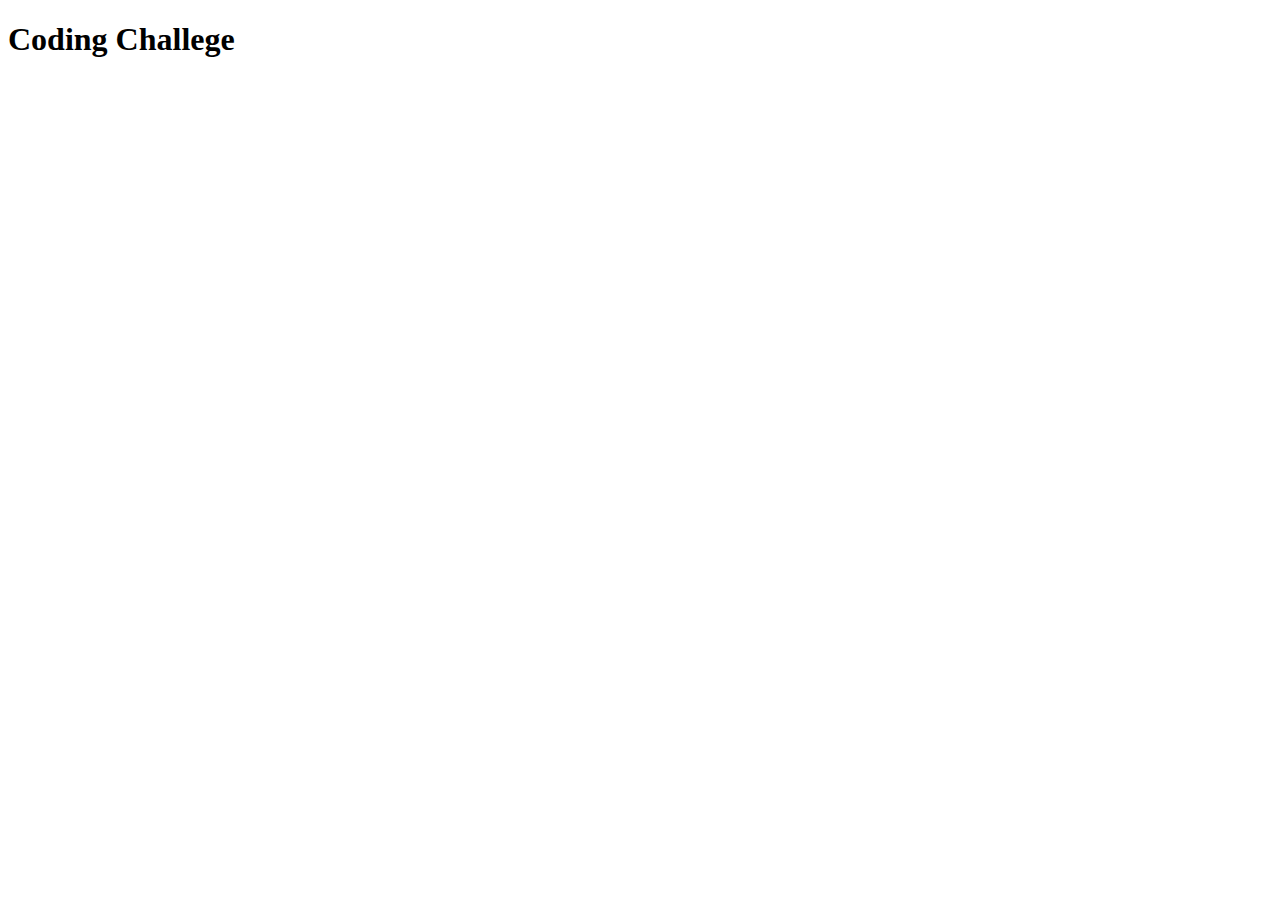
<file: CodingChalleges_1/index.html>
<!DOCTYPE html>
<html>
    <head>
        <title>Section 2 : JavaScript Basics</title>

    </head>
    <body>
        <h1>Coding Challege </h1>
        
    </body>
    <script src="script.js"></script>
    </script>
</html>
</file>
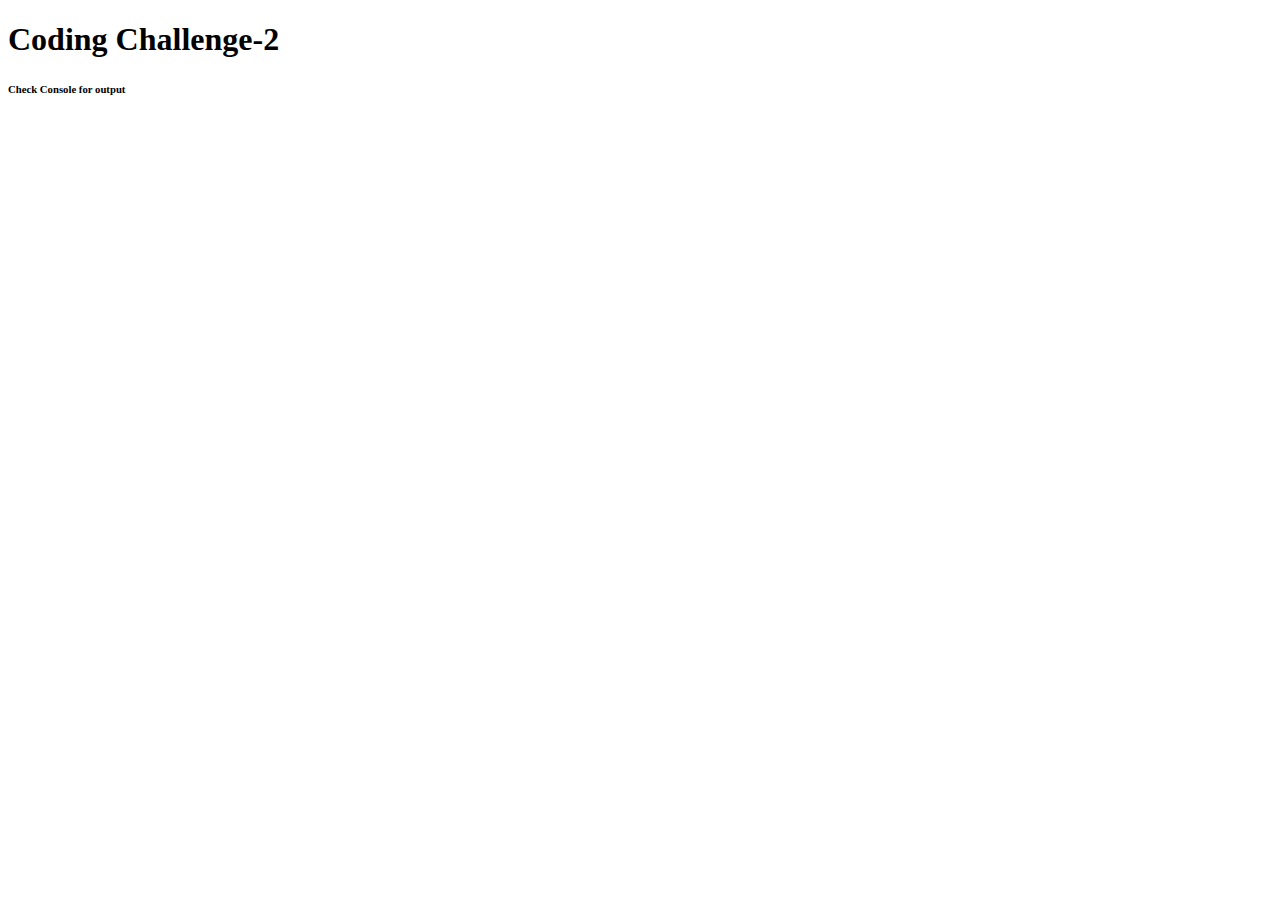
<file: CodingChallenges_2/index.html>
<!DOCTYPE html>
<html>
<head>
	<title>CodingChallenge_2</title>
</head>
<body>
	<h1>Coding Challenge-2</h1>
	<h6>Check Console for output</h6>
</body>
<script type="text/javascript" src="script.js"></script>
</html>
</file>
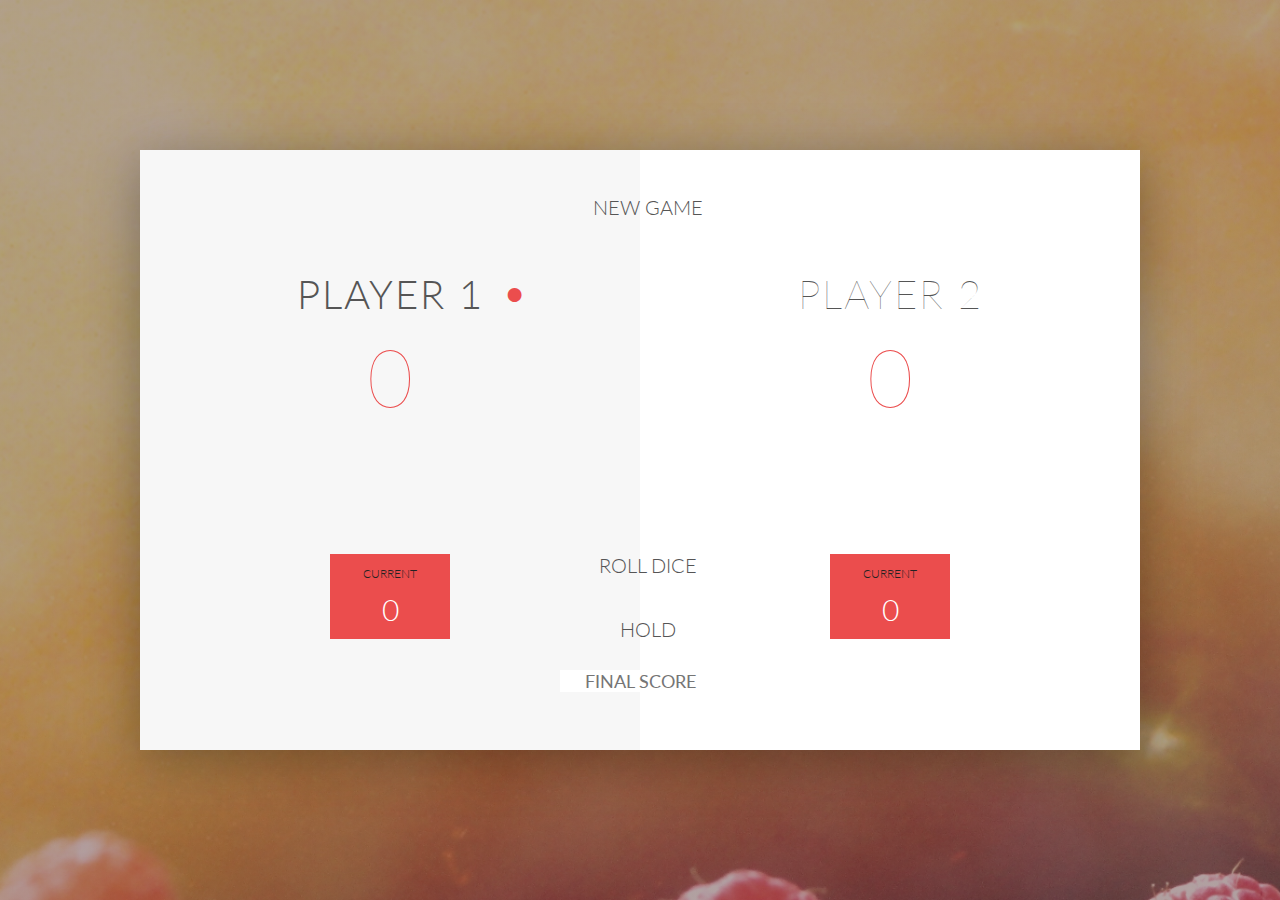
<file: DOM-pig-game/index.html>
<!DOCTYPE html>
<html lang="en">
    <head>
        <meta charset="UTF-8">
        <link href="https://fonts.googleapis.com/css?family=Lato:100,300,600" rel="stylesheet" type="text/css">
        <link href="http://code.ionicframework.com/ionicons/2.0.1/css/ionicons.min.css" rel="stylesheet" type="text/css">
        <link type="text/css" rel="stylesheet" href="style.css">
        
        <title>Pig Game</title>
    </head>

    <body>
        <div class="wrapper clearfix">
            <div class="player-0-panel active">
                <div class="player-name" id="name-0">Player 1</div>
                <div class="player-score" id="score-0">43</div>
                <div class="player-current-box">
                    <div class="player-current-label">Current</div>
                    <div class="player-current-score" id="current-0">11</div>
                </div>
            </div>
            
            <div class="player-1-panel">
                <div class="player-name" id="name-1">Player 2</div>
                <div class="player-score" id="score-1">72</div>
                <div class="player-current-box">
                    <div class="player-current-label">Current</div>
                    <div class="player-current-score" id="current-1">0</div>
                </div>
            </div>
            
            <button class="btn-new"><i class="ion-ios-plus-outline"></i>New game</button>
            <button class="btn-roll"><i class="ion-ios-loop"></i>Roll dice</button>
            <button class="btn-hold"><i class="ion-ios-download-outline"></i>Hold</button>
            

            <input type="text" placeholder="final score" class="final-score">
            <img src="dice-5.png" alt="Dice" class="dice">
        </div>
        
        <script src="app.js"></script>
    </body>
</html>
</file>
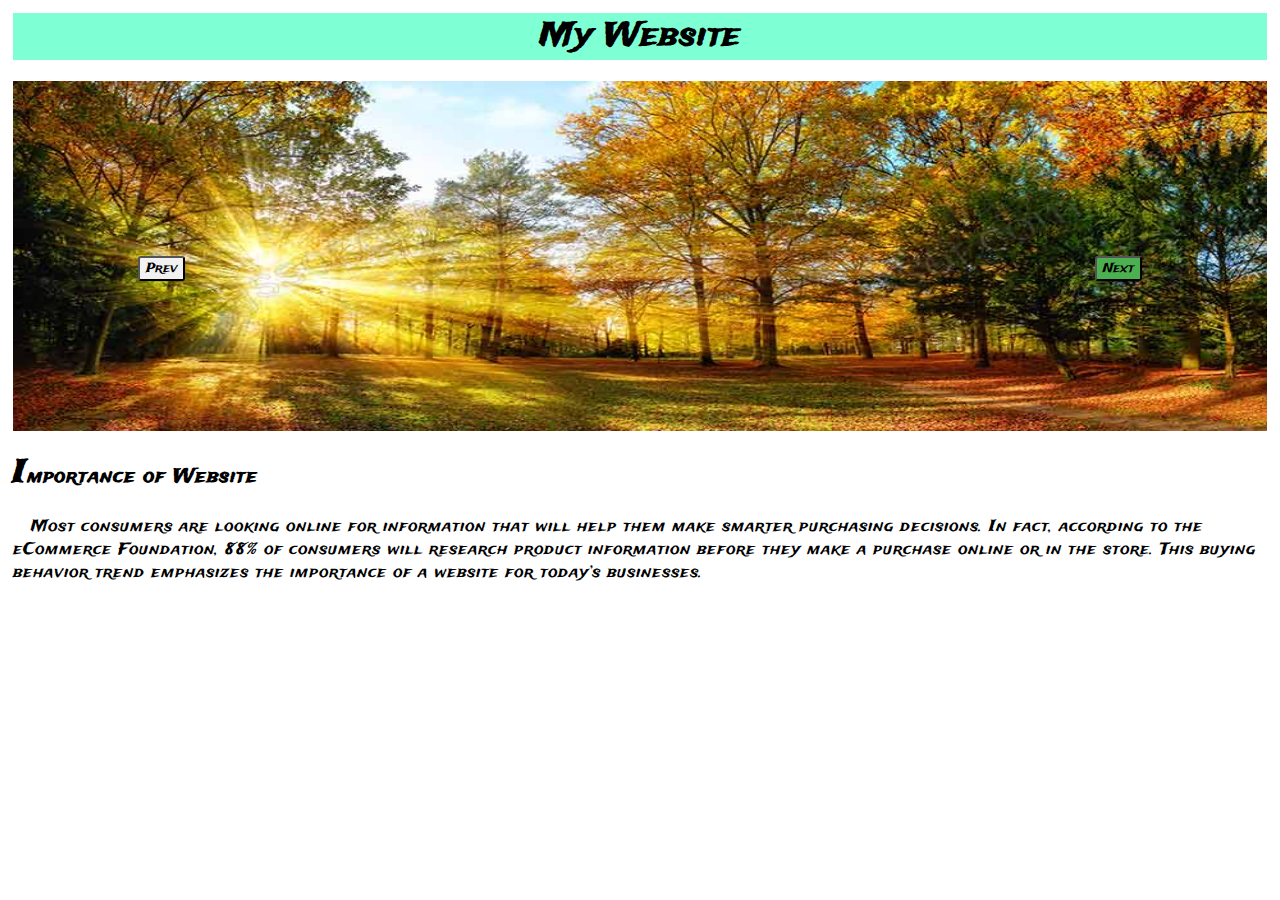
<file: mywebsite/index.html>
<html>

<head>
    <link href="https://fonts.googleapis.com/css?family=Trade+Winds&display=swap" rel="stylesheet">
    <title>WebProj_2_MDN</title>
    <link rel="stylesheet" type="text/css" href="styles/style.css">

</head>

<body>
    <div class="title">
        <h1>My Website</h1>
    </div>
    <div class="container-slider">
        <img src="images/slider/slider2.jpeg" id="slider_img">
        <button class="previous round" id="previmg">Prev</button>
        <button class="next round" id="nextimg">Next</button>
    </div>
    <div>
        <p>
            <h3 class="subtitle">Importance of Website</h3>
        </p>
        <p>
            &nbsp;&nbsp; Most consumers are looking online for information that will help them make smarter purchasing decisions. In fact, according to the eCommerce Foundation, 88% of consumers will research product information before they make a purchase online
            or in the store. This buying behavior trend emphasizes the importance of a website for today’s businesses.
        </p>
    </div>
</body>
<script src="scripts/script.js"></script>

</html>
</file>
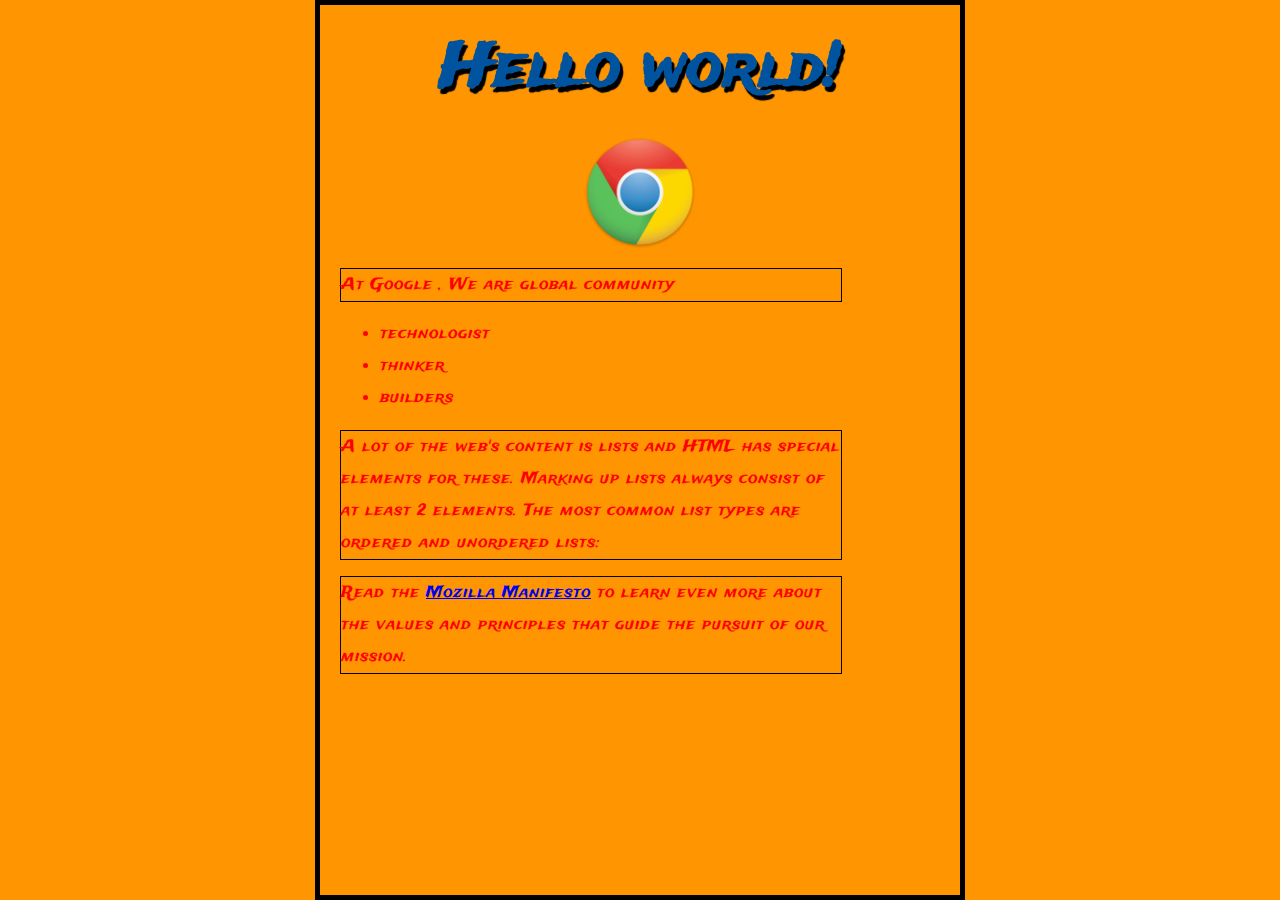
<file: WebProject_2/index.html>
<html>

<head>
    <link href="https://fonts.googleapis.com/css?family=Trade+Winds&display=swap" rel="stylesheet">
    <title>WebProj_2_MDN</title>
    <link rel="stylesheet" type="text/css" href="styles/style.css">

</head>

<body>
    <h1>Google Chrome is cool</h1>
    <div class="img-icon">
        <img src="images/google_con.png" style="width: 20%;">
    </div>
    <div>
        <p>At Google , We are global community</p>
        <ul>
            <li>technologist</li>
            <li>thinker</li>
            <li>builders</li>
        </ul>
        <p>
            A lot of the web's content is lists and HTML has special elements for these. Marking up lists always consist of at least 2 elements. The most common list types are ordered and unordered lists:
        </p>
        <p>
            Read the <a href="https://www.mozilla.org/en-US/about/manifesto/">Mozilla Manifesto</a> to learn even more about the values and principles that guide the pursuit of our mission.
        </p>
    </div>
</body>
<script src="scripts/script.js"></script>

</html>
</file>
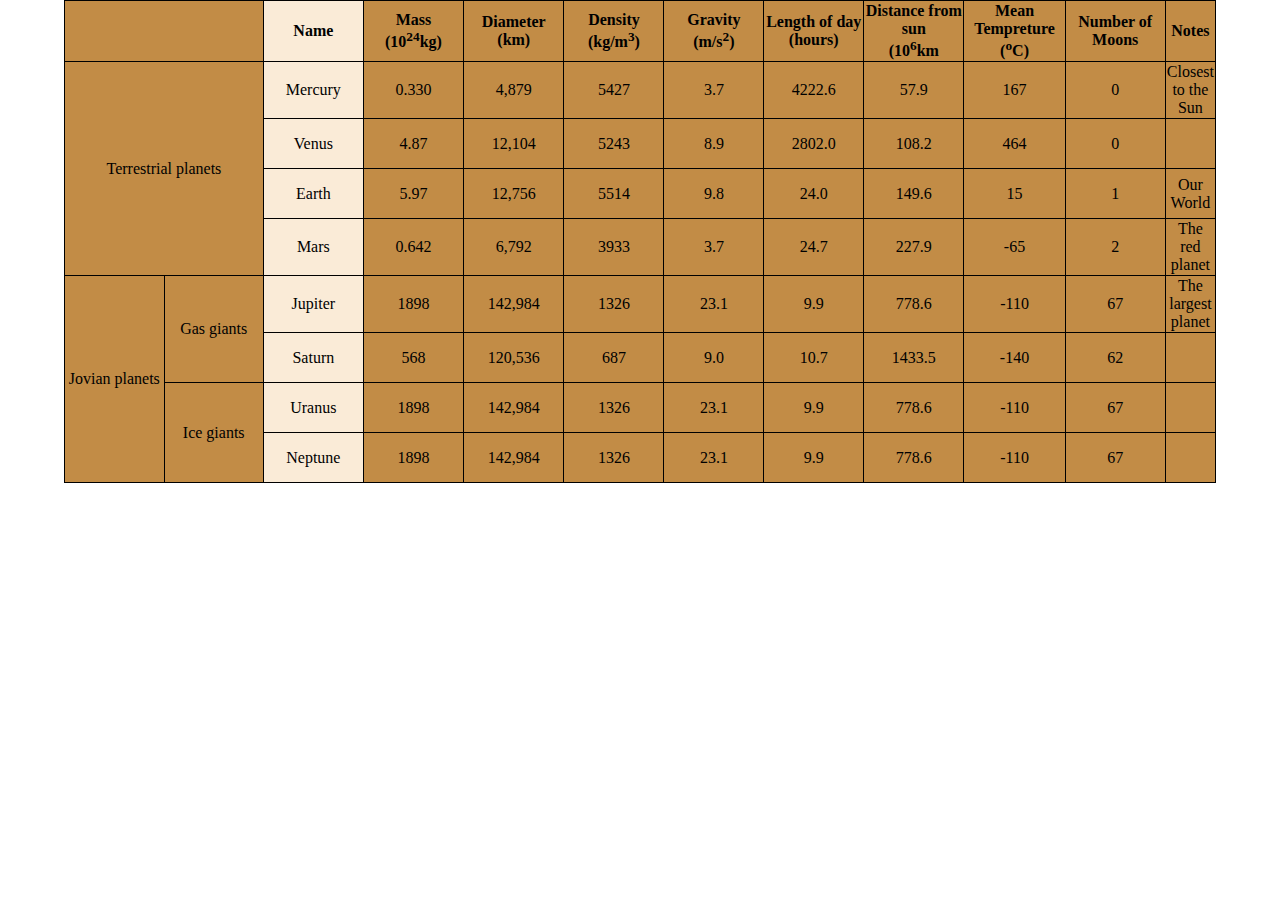
<file: HTML_Plain/table.html>
<html>
    <head>
        <title>Draw Table</title>
        <link rel="stylesheet" type="text/css" href="style.css">
    </head>
    <body>
        <table class="table-container"> 
            <colgroup>
                <col>
                <col>
                <col style="background-color: antiquewhite;"> 

            </colgroup>
            <tr aria-rowspan="2">
                <th colspan="2">&nbsp;</th>
                <th>Name</th>
                <th>Mass<br>(10<sup>24</sup>kg)</th>
                <th>Diameter<br>(km)</th>
                <th>Density<br>(kg/m<sup>3</sup>)</th>
                <th>Gravity<br>(m/s<sup>2</sup>)</th>
                <th>Length of day <br>(hours)</th>
                <th>Distance from sun<br>(10<sup>6</sup>km</th>
                <th>Mean Tempreture<br>(<sup>o</sup>C)</th>
                <th>Number of Moons</th>
                <th class="notes">Notes</th>
            </tr>
            <tr >
                <td colspan="2" rowspan="4">Terrestrial planets</td>
                <td>Mercury</td>
                <td>0.330</td>
                <td>4,879</td>
                <td>5427</td>
                <td>3.7</td>
                <td>4222.6</td>
                <td>57.9</td>
                <td>167</td>
                <td>0</td>
                <td class="notes">Closest to the Sun</td>
            </tr>
            <tr >
                <td>Venus</td>
                <td>4.87</td>
                <td>12,104</td>
                <td>5243</td>
                <td>8.9</td>
                <td>2802.0</td>
                <td>108.2</td>
                <td>464</td>
                <td>0</td>
                <td class="notes">&nbsp;</td>
            </tr>
            <tr >
                <td>Earth</td>
                <td>5.97</td>
                <td>12,756</td>
                <td>5514</td>
                <td>9.8</td>
                <td>24.0</td>
                <td>149.6</td>
                <td>15</td>
                <td>1</td>
                <td class="notes">Our World</td>
            </tr>
            <tr>
                <td>Mars</td>
                <td>0.642</td>
                <td>6,792</td>
                <td>3933</td>
                <td>3.7</td>
                <td>24.7</td>
                <td>227.9</td>
                <td>-65</td>
                <td>2</td>
                <td class="notes">The red planet</td>
            </tr>
            <tr>
                <td rowspan="4">Jovian planets</td>
                <td rowspan="2">Gas giants</td>
                <td>Jupiter</td>
                <td>1898</td>
                <td>142,984</td>
                <td>1326</td>
                <td>23.1</td>
                <td>9.9</td>
                <td>778.6</td>
                <td>-110</td>
                <td>67</td>
                <td class="notes" >The largest planet</td>
            </tr>
            <tr>
                <td>Saturn</td>
                <td>568</td>
                <td>120,536</td>
                <td>687</td>
                <td>9.0</td>
                <td>10.7</td>
                <td>1433.5</td>
                <td>-140</td>
                <td>62</td>
                <td class="notes" >&nbsp;</td>
            </tr>
            <tr>
                <td rowspan="2">Ice giants</td>
                <td>Uranus</td>
                <td>1898</td>
                <td>142,984</td>
                <td>1326</td>
                <td>23.1</td>
                <td>9.9</td>
                <td>778.6</td>
                <td>-110</td>
                <td>67</td>
                <td class="notes" >&nbsp;</td>
            </tr>
            <tr>
                <td>Neptune</td>
                <td>1898</td>
                <td>142,984</td>
                <td>1326</td>
                <td>23.1</td>
                <td>9.9</td>
                <td>778.6</td>
                <td>-110</td>
                <td>67</td>
                <td class="notes" >&nbsp;</td>
            </tr>
        </table>
    </body>
</html>
</file>
<file: DOM-pig-game/style.css>
/**********************************************
*** GENERAL
**********************************************/

* {
    margin: 0;
    padding: 0;
    box-sizing: border-box;
    
}

.clearfix::after {
    content: "";
    display: table;
    clear: both;
}

body {
    background-image: linear-gradient(rgba(62, 20, 20, 0.4), rgba(62, 20, 20, 0.4)), url(back.jpg);
    background-size: cover;
    background-position: center;
    font-family: Lato;
    font-weight: 300;
    position: relative;
    height: 100vh;
    color: #555;
}

.wrapper {
    width: 1000px;
    position: absolute;
    top: 50%;
    left: 50%;
    transform: translate(-50%, -50%);
    background-color: #fff;
    box-shadow: 0px 10px 50px rgba(0, 0, 0, 0.3);
    overflow: hidden;
}

.player-0-panel,
.player-1-panel {
    width: 50%;
    float: left;
    height: 600px;
    padding: 100px;
}

.final-score{
    position: absolute;
    left: 50%;
    transform: translateX(-50%);
    top : 520px;
    color: #555;
    font-size: 18px;
    font-family: 'lato';
    text-align: center;
    width: 160px;
    text-transform: uppercase;
    outline: none;
    border: none;
}

/**********************************************
*** PLAYERS
**********************************************/

.player-name {
    font-size: 40px;
    text-align: center;
    text-transform: uppercase;
    letter-spacing: 2px;
    font-weight: 100;
    margin-top: 20px;
    margin-bottom: 10px;
    position: relative;
}

.player-score {
    text-align: center;
    font-size: 80px;
    font-weight: 100;
    color: #EB4D4D;
    margin-bottom: 130px;
}

.active { background-color: #f7f7f7; }
.active .player-name { font-weight: 300; }

.active .player-name::after {
    content: "\2022";
    font-size: 47px;
    position: absolute;
    color: #EB4D4D;
    top: -7px;
    right: 10px;
    
}

.player-current-box {
    background-color: #EB4D4D;
    color: #fff;
    width: 40%;
    margin: 0 auto;
    padding: 12px;
    text-align: center;
}

.player-current-label {
    text-transform: uppercase;
    margin-bottom: 10px;
    font-size: 12px;
    color: #222;
}

.player-current-score {
    font-size: 30px;
}

button {
    position: absolute;
    width: 200px;
    left: 50%;
    transform: translateX(-50%);
    color: #555;
    background: none;
    border: none;
    font-family: Lato;
    font-size: 20px;
    text-transform: uppercase;
    cursor: pointer;
    font-weight: 300;
    transition: background-color 0.3s, color 0.3s;
}

button:hover { font-weight: 600; }
button:hover i { margin-right: 20px; }

button:focus {
    outline: none;
}

i {
    color: #EB4D4D;
    display: inline-block;
    margin-right: 15px;
    font-size: 32px;
    line-height: 1;
    vertical-align: text-top;
    margin-top: -4px;
    transition: margin 0.3s;
}

.btn-new { top: 45px;}
.btn-roll { top: 403px;}
.btn-hold { top: 467px;}

.dice {
    position: absolute;
    left: 50%;
    top: 178px;
    transform: translateX(-50%);
    height: 100px;
    box-shadow: 0px 10px 60px rgba(0, 0, 0, 0.10);
}

.winner { background-color: #f7f7f7; }
.winner .player-name { font-weight: 300; color: #EB4D4D; }
</file>
<file: mywebsite/styles/style.css>
body {
    padding: 5px 5px 5px 5px;
    font-family: 'Trade Winds', cursive;
    letter-spacing: 1px;
}

div h1 {
    text-align: center;
    background: aquamarine;
}

.container-slider {
    position: relative;
    text-align: center;
}

.container-slider img {
    width: 100%;
    margin: auto;
    height: 40%;
}

button:hover {
    background-color: bisque;
    color: black;
}

.previous {
    position: absolute;
    font-family: 'Trade Winds', cursive;
    background-color: #f1f1f1;
    top: 50%;
    left: 10%;
}

.next {
    position: absolute;
    background-color: #4CAF50;
    font-family: 'Trade Winds', cursive;
    top: 50%;
    right: 10%;
}

.round {
    border-radius: 3px;
}

.subtitle::first-letter {
    font-size: xx-large;
}
</file>
<file: WebProject_2/styles/style.css>
body {
    padding: 5px;
    font-family: 'Trade Winds', cursive;
}

body {
    width: 600px;
    margin: 0 auto;
    background-color: #FF9500;
    padding: 0 20px 20px 20px;
    border: 5px solid black;
}

p {
    color: red;
    width: 500px;
    border: 1px solid black;
}

p,
li {
    color: red;
}

p,
li {
    font-size: 16px;
    line-height: 2;
    letter-spacing: 1px;
}

h1 {
    font-size: 60px;
    text-align: center;
}

h1 {
    margin: 0;
    padding: 20px 0;
    color: #00539F;
    text-shadow: 3px 5px 1px black;
}

img {
    margin: auto;
}

div.img-icon,
img {
    display: block;
}
</file>
<file: HTML_Plain/style.css>
body{
    margin: 0px;
}
table{
    margin: auto;
}
table, td, th {
    border: 1px solid black;
    text-align: center;
}
tr{
    height: 50px;
}
.notes{
    width:13%
}
table{
    border-collapse: collapse;
    width: 90%;
    background-color: rgb(194, 140, 70);
}
.table-row{
    align-content: center;
}
th{
    width: 8.88%;
    font-weight: 700;
}
td{
    width: 8.88%;
}
tr{
    margin: auto;
}
</file>
